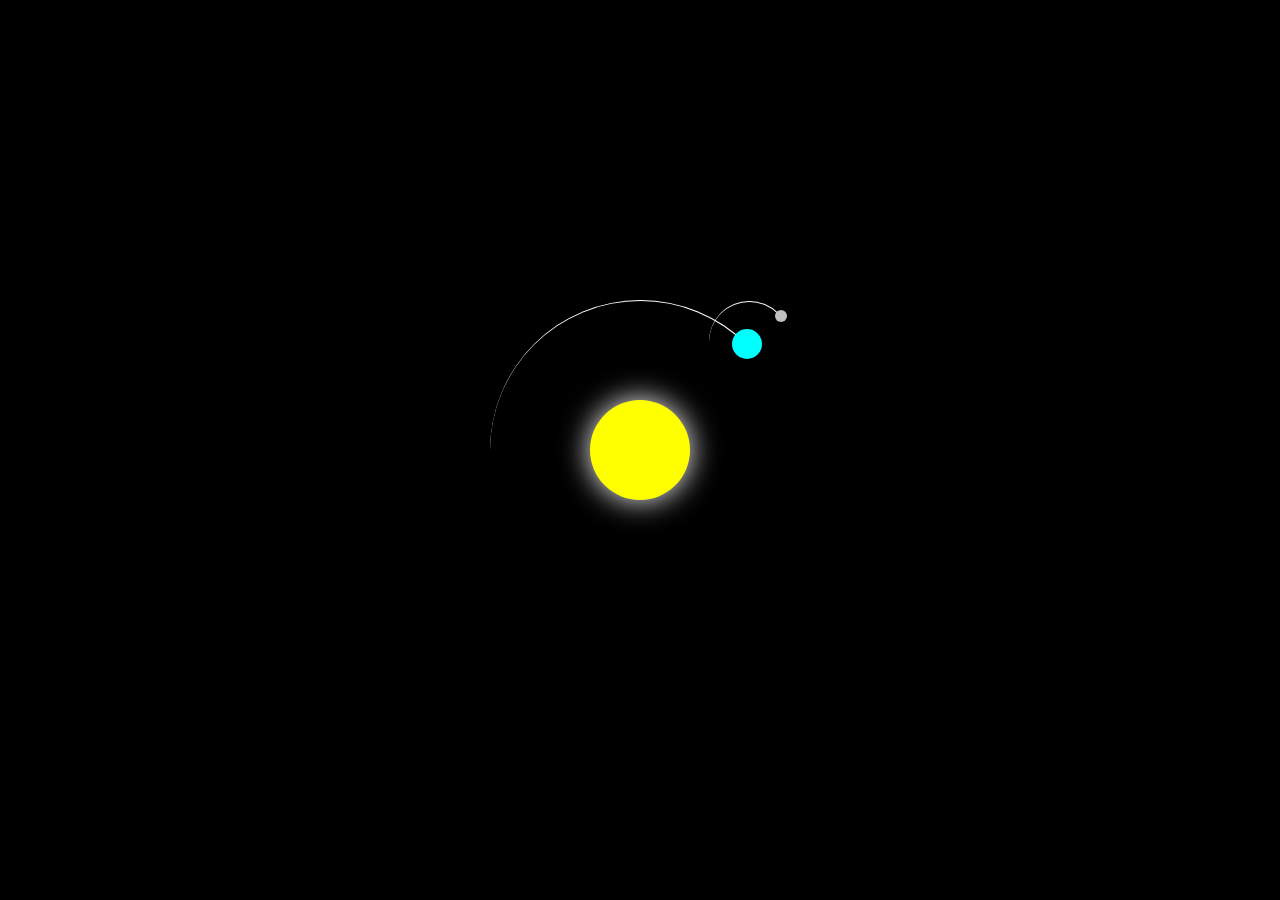
<file: index.html>
<!DOCTYPE html>
<html lang="en">
  <head>
    <meta charset="UTF-8" />
    <meta http-equiv="X-UA-Compatible" content="IE=edge" />
    <meta name="viewport" content="width=device-width, initial-scale=1.0" />
    <title>Revison</title>
    <style>
        body{
          margin: 0;
          height: 100vh;
          display: flex;
          align-items:center;
          justify-content: center;
          background-color: black;
          overflow: hidden;
        }
        .container{
          font-size: 10px;
          width: 40em;
          height: 40em;
          position:relative;
        }
        .sun{
          position: absolute;
          top: 15em;
          left: 15em;
          width: 10em;
          height: 10em;
          background-color:yellow;
          border-radius: 50%;
          box-shadow: 0 0 3em white;
        }
        .earth,.moon{
          position: absolute;
          border-style: solid;
          border-color: white transparent transparent transparent;
          border-width: 0.1em 0.1em 0 0;
          border-radius: 50%;
        }
        .earth {
    top: 5em;
    left: 5em;
    width: 30em;
    height: 30em; 
    animation: orbit 36.5s linear infinite;   
}
.moon {
    top: 0;
    right: 0;
    width: 8em;
    height: 8em; 
    animation: orbit 2.7s linear infinite;
}
.earth::before,
.moon::before {
    content: '';
    position: absolute;
    border-radius: 50%;
}
.earth::before {
    top: 2.8em;
    right: 2.8em;
    width: 3em;
    height: 3em;
    background-color: aqua;    
}
.moon::before {
    top: 0.8em;
    right: 0.2em;
    width: 1.2em;
    height: 1.2em;
    background-color: silver;
}
@keyframes orbit {
    to {
        transform: rotate(360deg);
    }
}
  </style>
</head>
<body>
    <div class="container">
        <div class="sun"></div>
        <div class="earth">
          <div class="moon"></div>
        </div>
      </div>
</body>
</html>
</file>
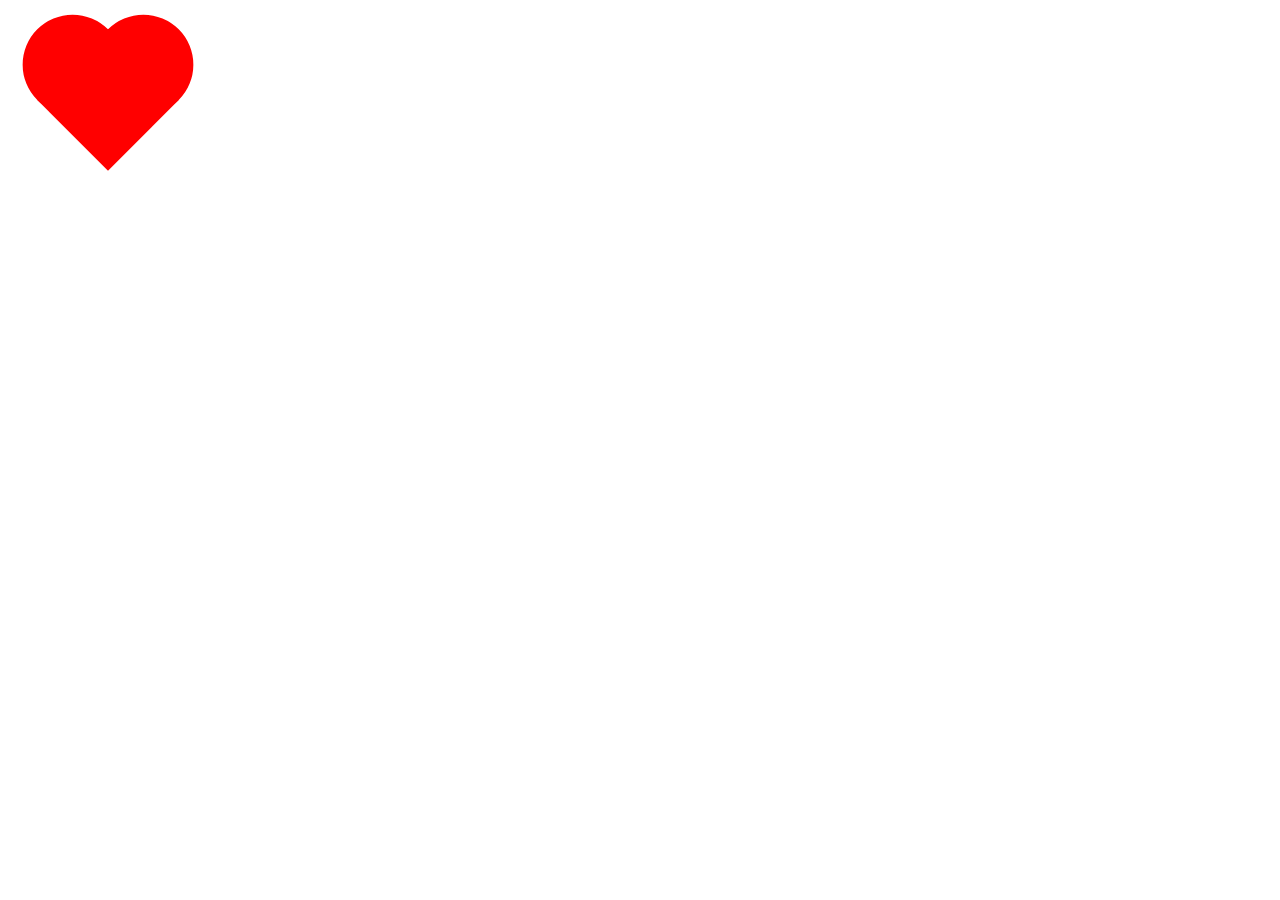
<file: heart.html>
<!DOCTYPE html>
<html lang="en">
<head>
       <meta charset="UTF-8">
       <meta name="viewport" content="width=device-width, initial-scale=1.0">
       <title>Heart</title>
       <link rel="stylesheet" href="style.css">
</head>
<body>
       <div class="heart">
       </div>
</body>
</html>
</file>
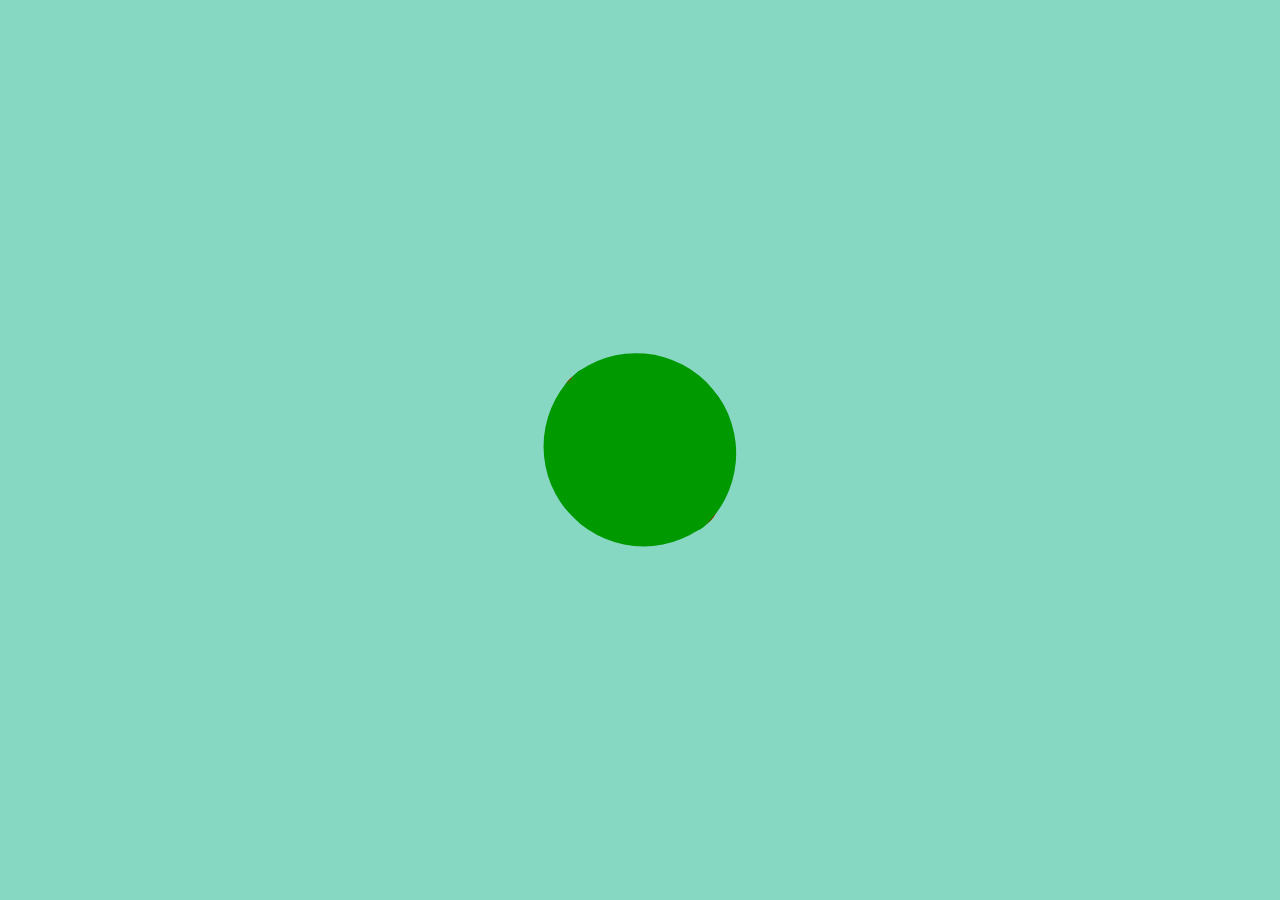
<file: index2.html>
<!DOCTYPE html>
<html>
<head>
    <title>watermelon</title>
    <style>
        :root {
            --bg: #87d8c2;
            --green: #009900;
            --red: #e70001;
            --seeds: #420200;
        }
        body {
            background-color: var(--bg);
        }
        .watermelon {
            position: absolute;
            height: 500px;
            width: 500px;
            top: 0;
            left: 0;
            right: 0;
            bottom: 0;
            margin: auto;
        }
        .cut-1 {
            position: absolute;
            height: 100px;
            width: 200px;
            left: 30%;
            top: 40%;
            border-radius: 50%;
            transform: rotate(45deg);
            background-color: var(--red);
        }
        .cut-1:after {
            content: "";
            position: absolute;
            height: 100%;
            width: 100%;
            top: -15%;
            border-bottom: 60px solid var(--green);
            border-bottom-left-radius: 100px;
            border-bottom-right-radius: 100px;
        }
        .seed1, .seed2, .seed3, .seed4, .seed5 {
            height: 10px;
            width: 10px;
            border-bottom-right-radius: 100px;
            border-top-left-radius: 100px;
            background-color: var(--seeds);
        }
        .seed1 {
            position: absolute;
            left: 45%;
            top: 40%;
        }

        .seed2 {
            position: absolute;
            left: 50%;
            top: 40%;
        }
        .seed3 {
            position: absolute;
            left: 45%;
            top: 45%;
        }
        .seed4 {
            position: absolute;
            left: 40%;
            top: 35%;
        }
        .seed5 {
            position: absolute;
            left: 40%;
            top: 45%;
        }
        .cut-2 {
            position: absolute;
            height: 100px;
            width: 200px;
            left: 30%;
            top: 40%;
            border-radius: 50%;
            transform: rotate(-130deg);
            background-color: var(--green);
            animation: slice 5s ease-in-out infinite;
        }
        .cut-2:after {
            content: "";
            position: absolute;
            height: 100%;
            width: 100%;
            top: -15%;
            border-bottom: 60px solid var(--green);
            border-bottom-left-radius: 100px;
            border-bottom-right-radius: 100px;
        }
        @keyframes slice {
            from {
                left: 30%;
                top: 40%;
            }
            to {
                left: 45%;
                top: 50%;
            }
        }
    </style>
</head>
<body>
    <div class="watermelon">
        <div class="cut-1"></div>
        <div class="seed1"></div>
        <div class="seed2"></div>
        <div class="seed3"></div>
        <div class="seed4"></div>
        <div class="seed5"></div>
        <div class="cut-2"></div>
    </div>
</body>
</html>
</file>
<file: style.css>
.heart{
       width: 100px;
       height: 100px;
       background-color: red;
       margin: 50px;
       position: relative;
       transform: rotate(45deg);
}
.heart::after,
.heart::before{
       content:"" ;
       position: absolute;
       width: 100px;
       height: 100px;
       background-color: red;
       border-radius: 50%;
}
.heart::after{
       top: -50px;
}
.heart::before{
       left: -50px;
}
</file>
